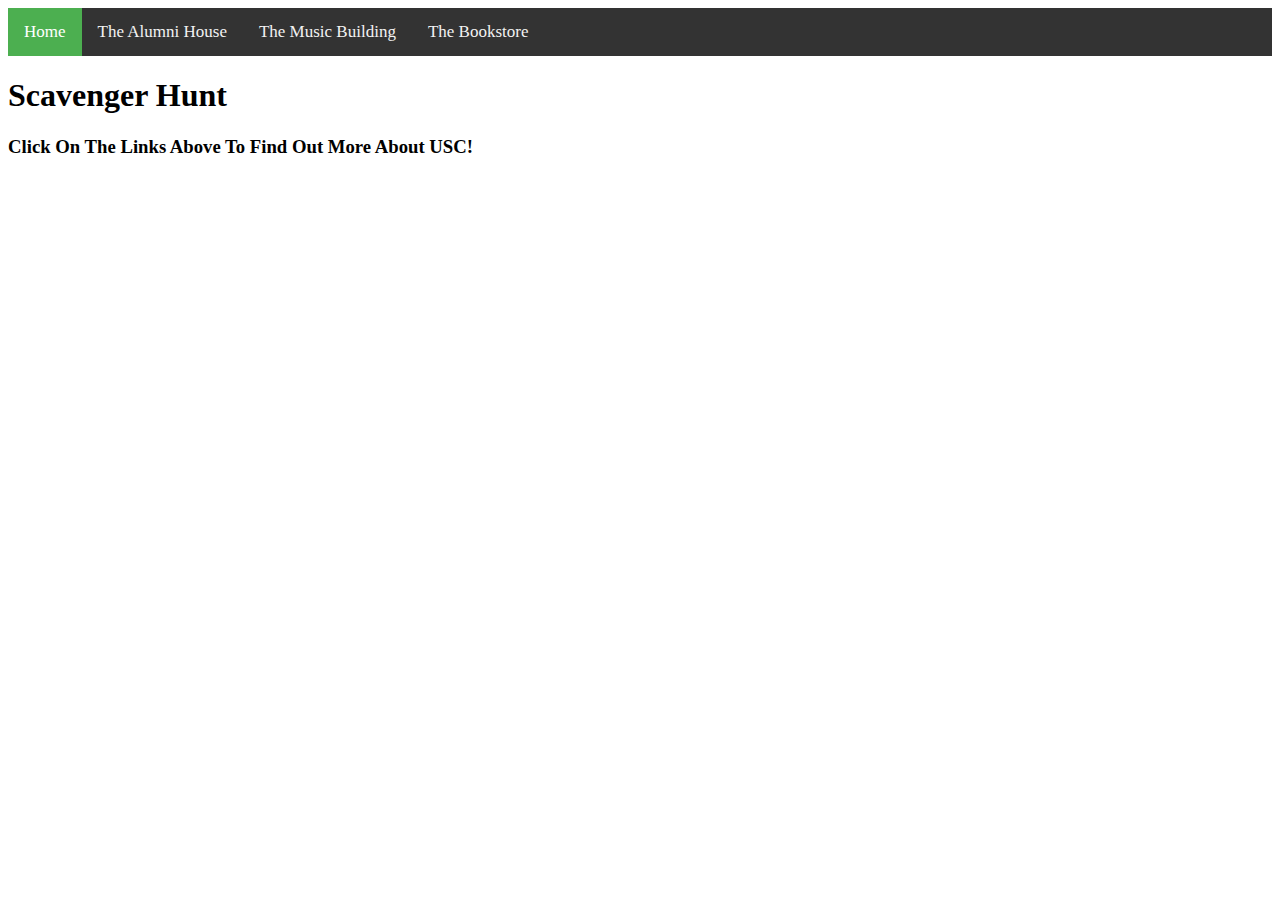
<file: index.html>
<!DOCTYPE html>
<html lang="en">
<head>
    <meta charset="UTF-8">
    <meta name="viewport" content="width=device-width, initial-scale=1.0">
    <meta http-equiv="X-UA-Compatible" content="ie=edge">
    <title>Scavenger Hunt</title>
    <link rel="stylesheet" type="text/css" href="styles.css">
</head>
<body>
        <div class="topnav">
                <a class="active" href="index.html">Home</a>
                <a href="alumni.html">The Alumni House</a>
                <a href="music.html">The Music Building</a>
                <a href="bookstore.html">The Bookstore</a>
              </div>
      <h1> Scavenger Hunt</h1>
      <h3>Click On The Links Above To Find Out More About USC!</h3>
</body>
</html>
</file>
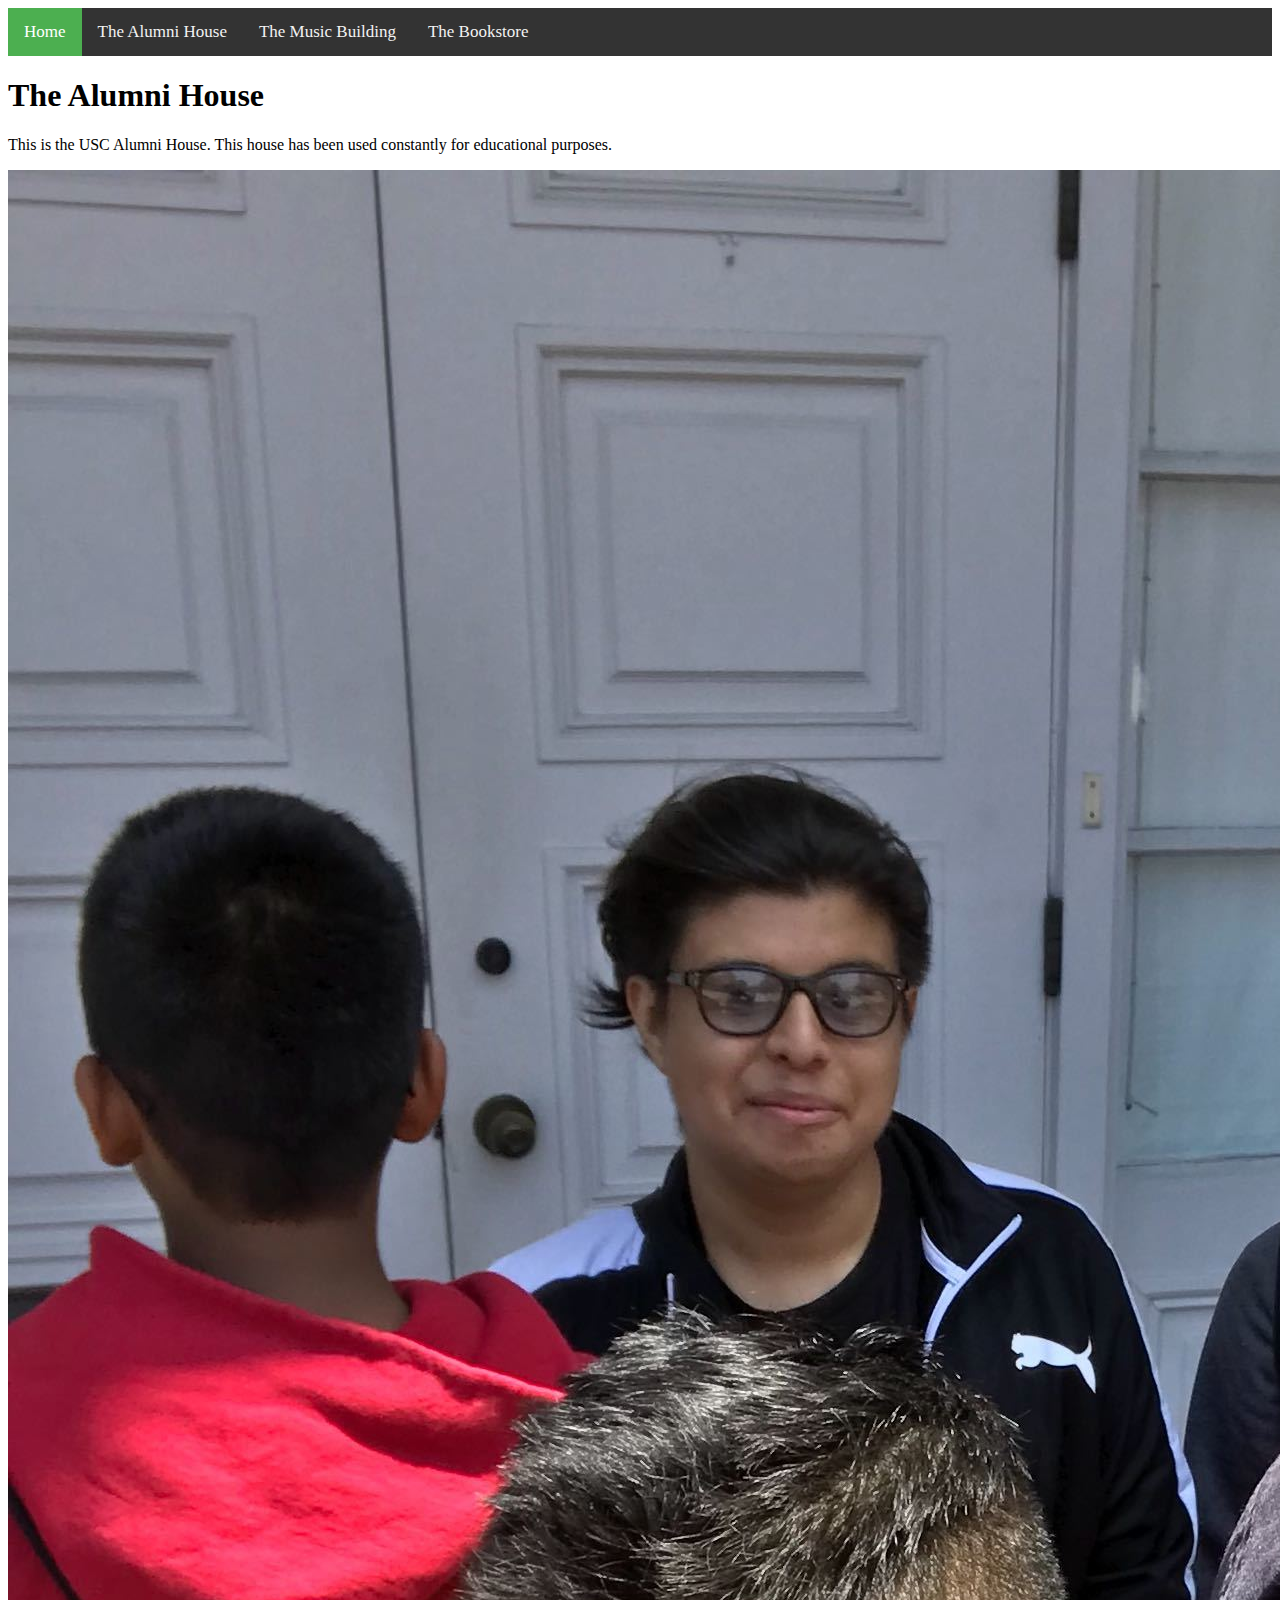
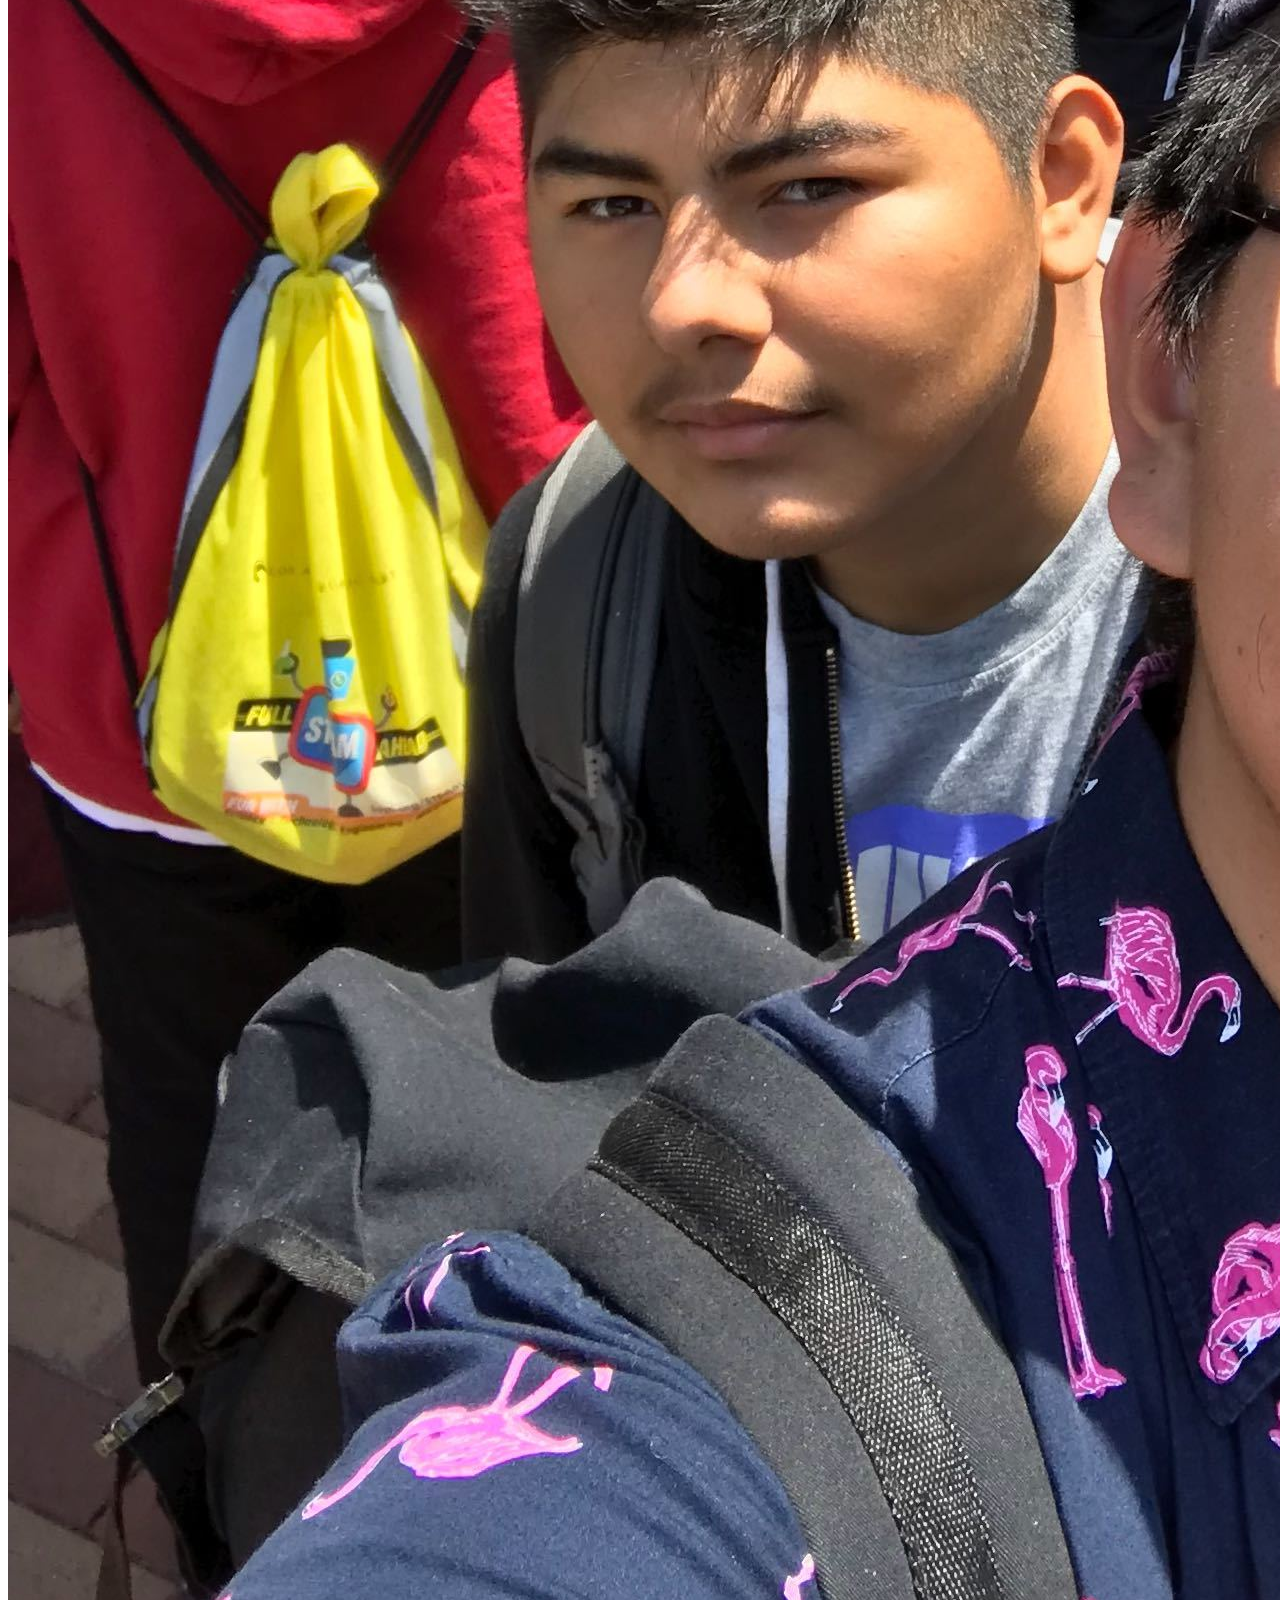
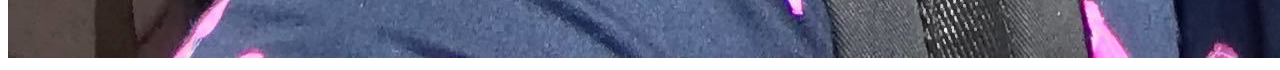
<file: alumni.html>
<!DOCTYPE html>
<html lang="en">
<head>
    <meta charset="UTF-8">
    <meta name="viewport" content="width=device-width, initial-scale=1.0">
    <meta http-equiv="X-UA-Compatible" content="ie=edge">
    <title>Alumni House</title>
    <link rel="stylesheet" type="text/css" href="styles.css">
</head>
<body>
    <div class="topnav">
        <a class="active" href="index.html">Home</a>
        <a href="alumni.html">The Alumni House</a>
        <a href="music.html">The Music Building</a>
        <a href="bookstore.html">The Bookstore</a>
      </div>
              <h1>The Alumni House</h1>
            <p>  This is the USC Alumni House. This house has been used constantly for educational purposes.</p>
            <img src="alumni.jpg">

</body>
</html>
</file>
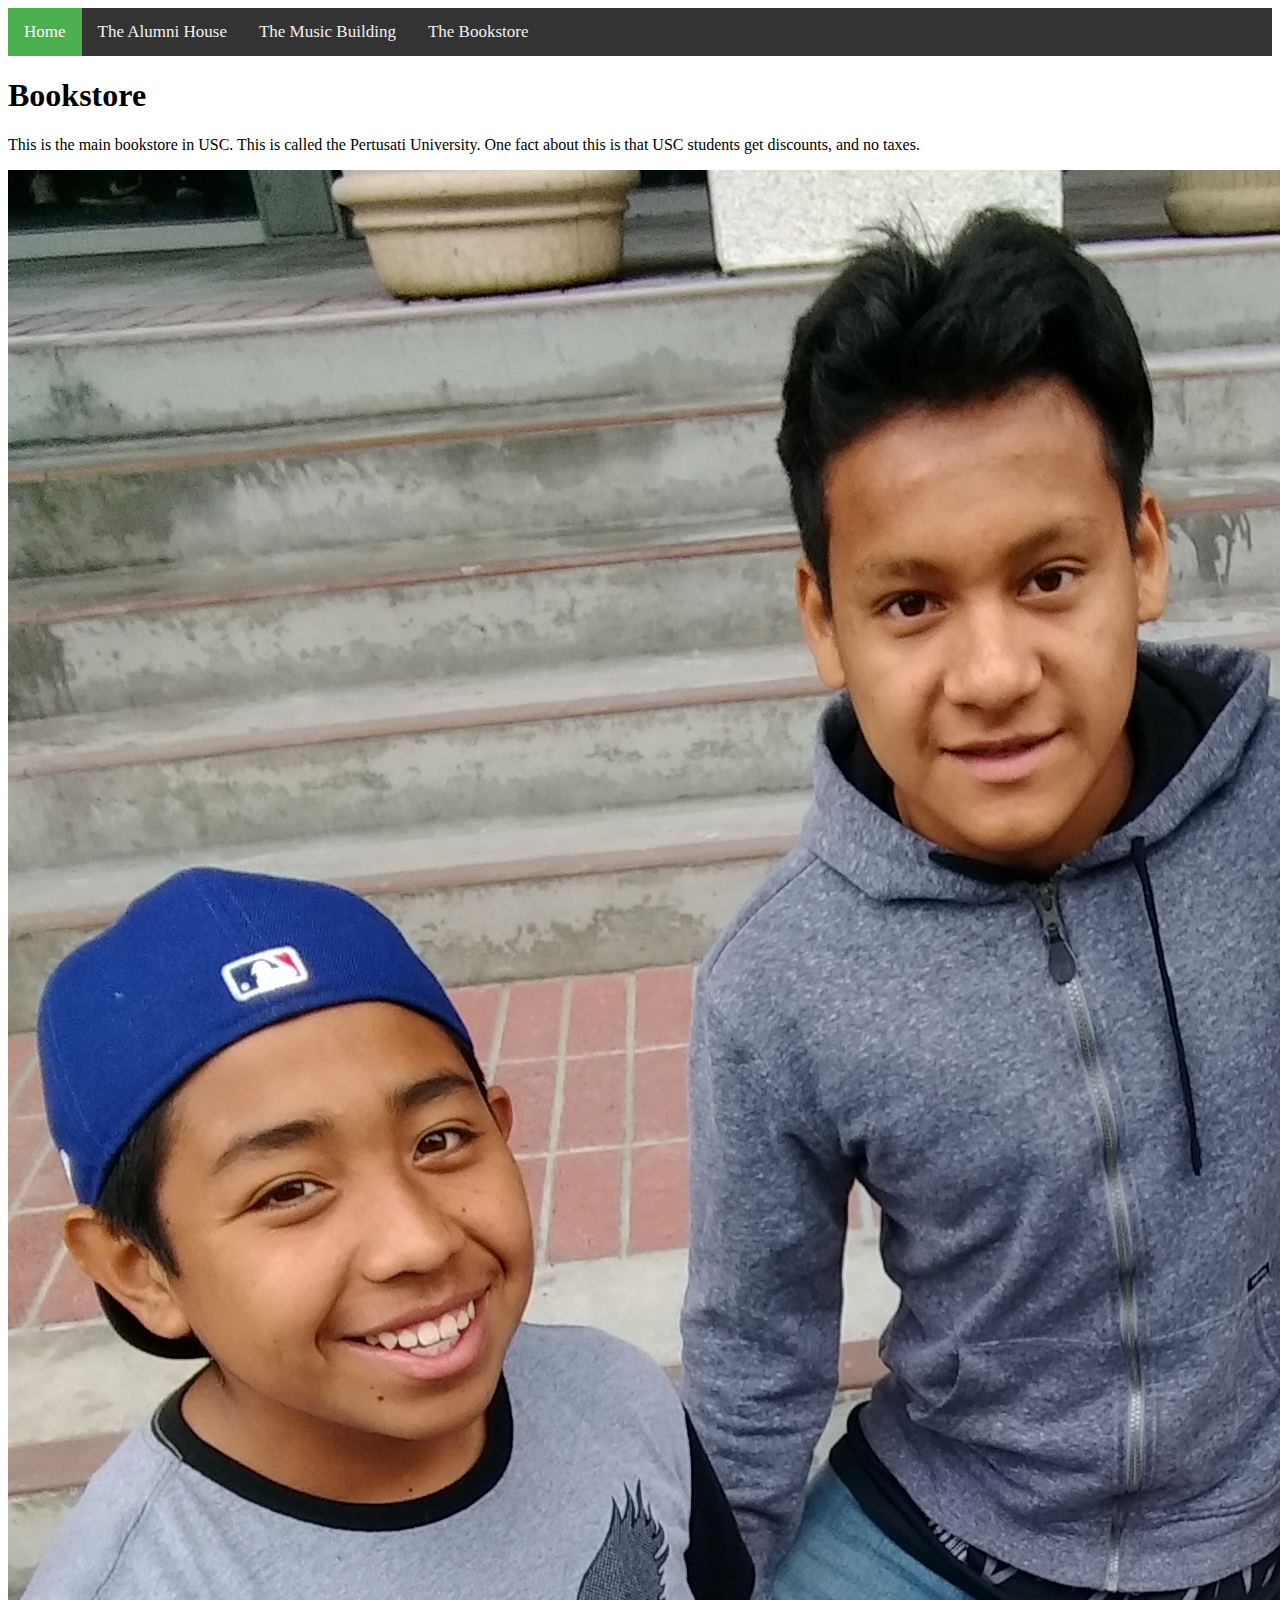
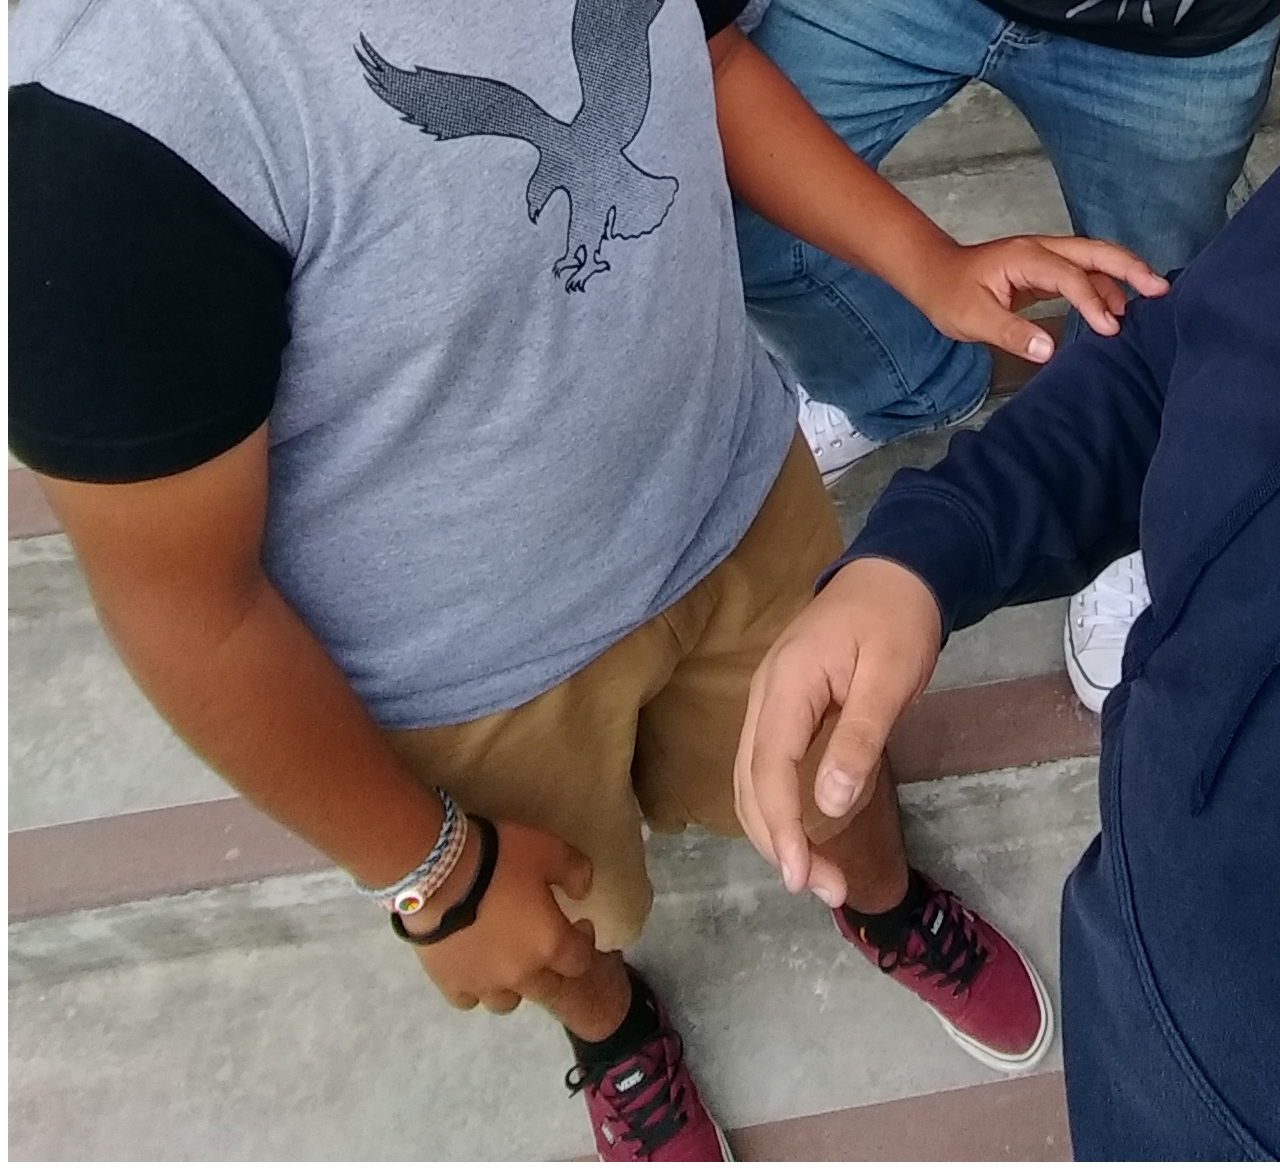
<file: bookstore.html>
<!DOCTYPE html>
<html lang="en">
<head>
    <meta charset="UTF-8">
    <meta name="viewport" content="width=device-width, initial-scale=1.0">
    <meta http-equiv="X-UA-Compatible" content="ie=edge">
    <title>Bookstore</title>
    <link rel="stylesheet" type="text/css" href="styles.css">
</head>
<body>
    <div class="topnav">
        <a class="active" href="index.html">Home</a>
        <a href="alumni.html">The Alumni House</a>
        <a href="music.html">The Music Building</a>
        <a href="bookstore.html">The Bookstore</a>
      </div>
      <h1>Bookstore</h1>
      <p>This is the main bookstore in USC. This is called the Pertusati University. One fact about this is that USC students get discounts, and no taxes.</p>
      <img src="bookstore.jpg">
</body>
</html>
</file>
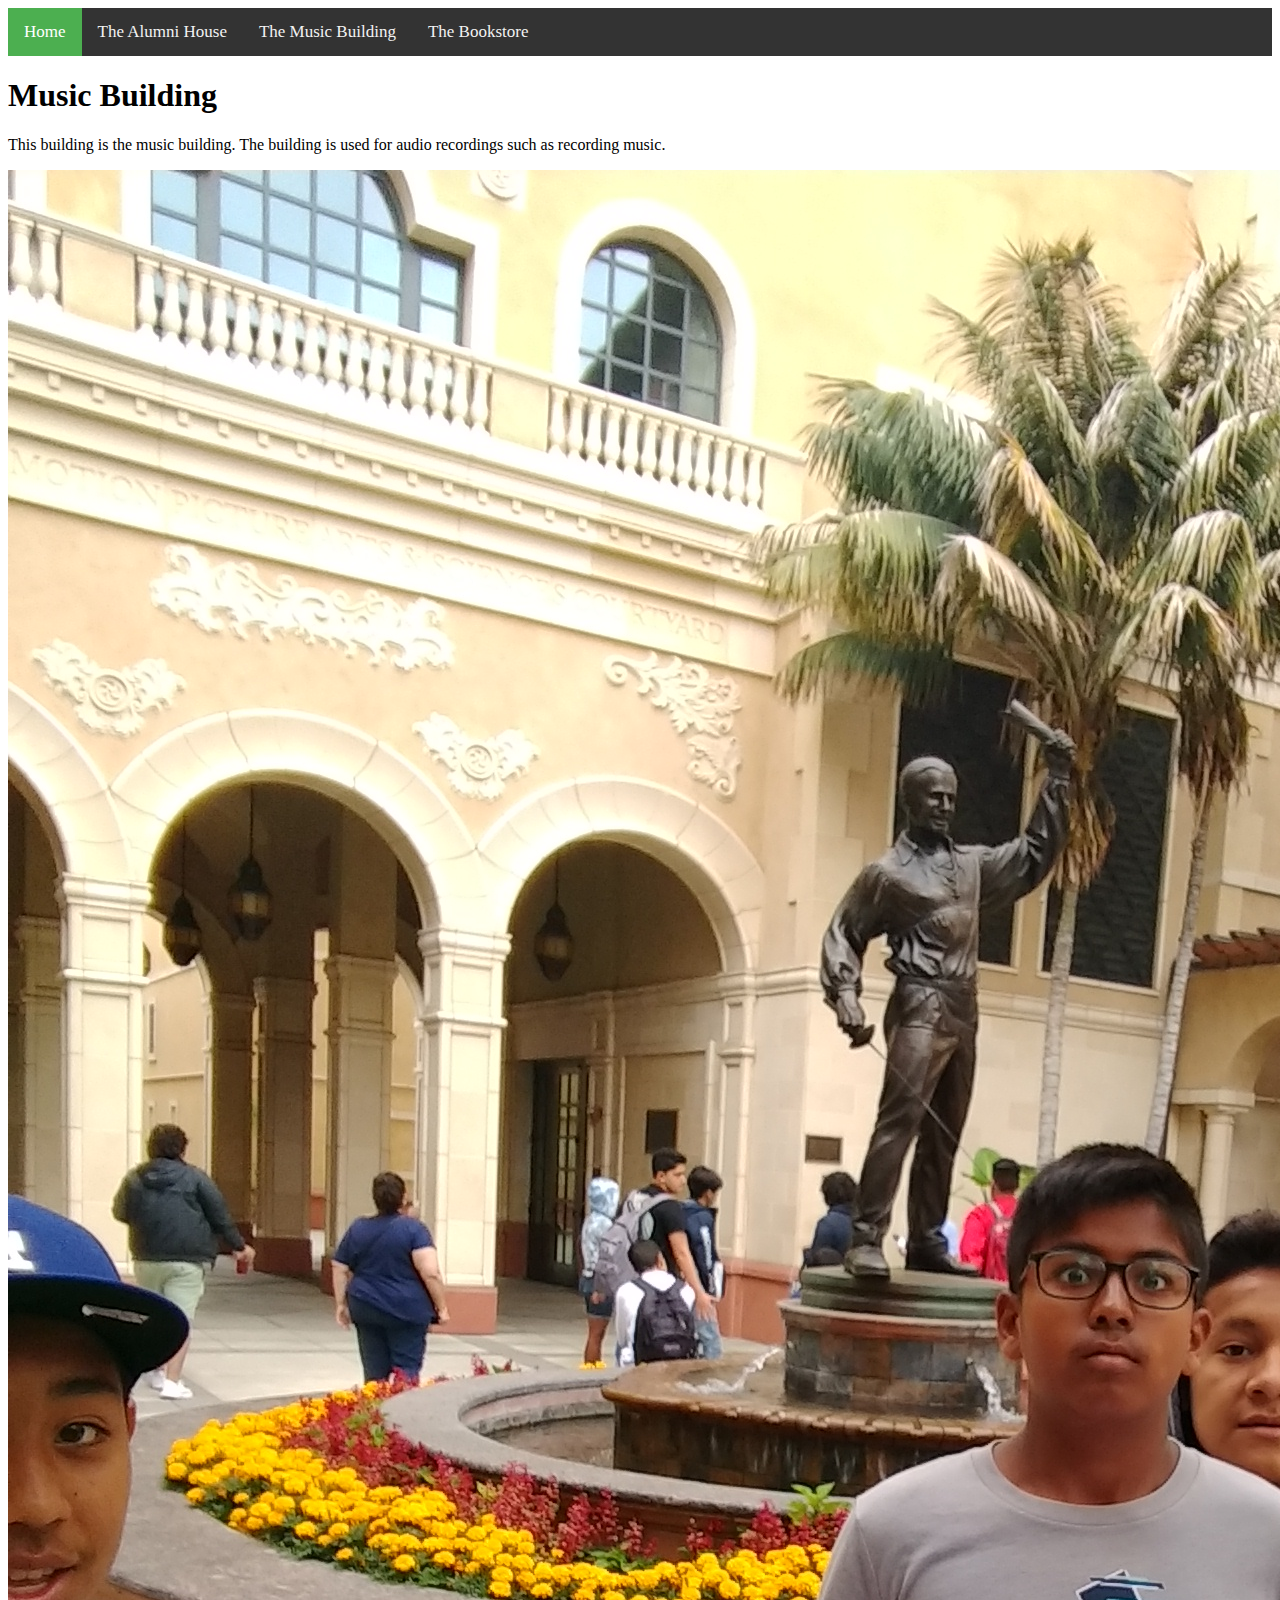
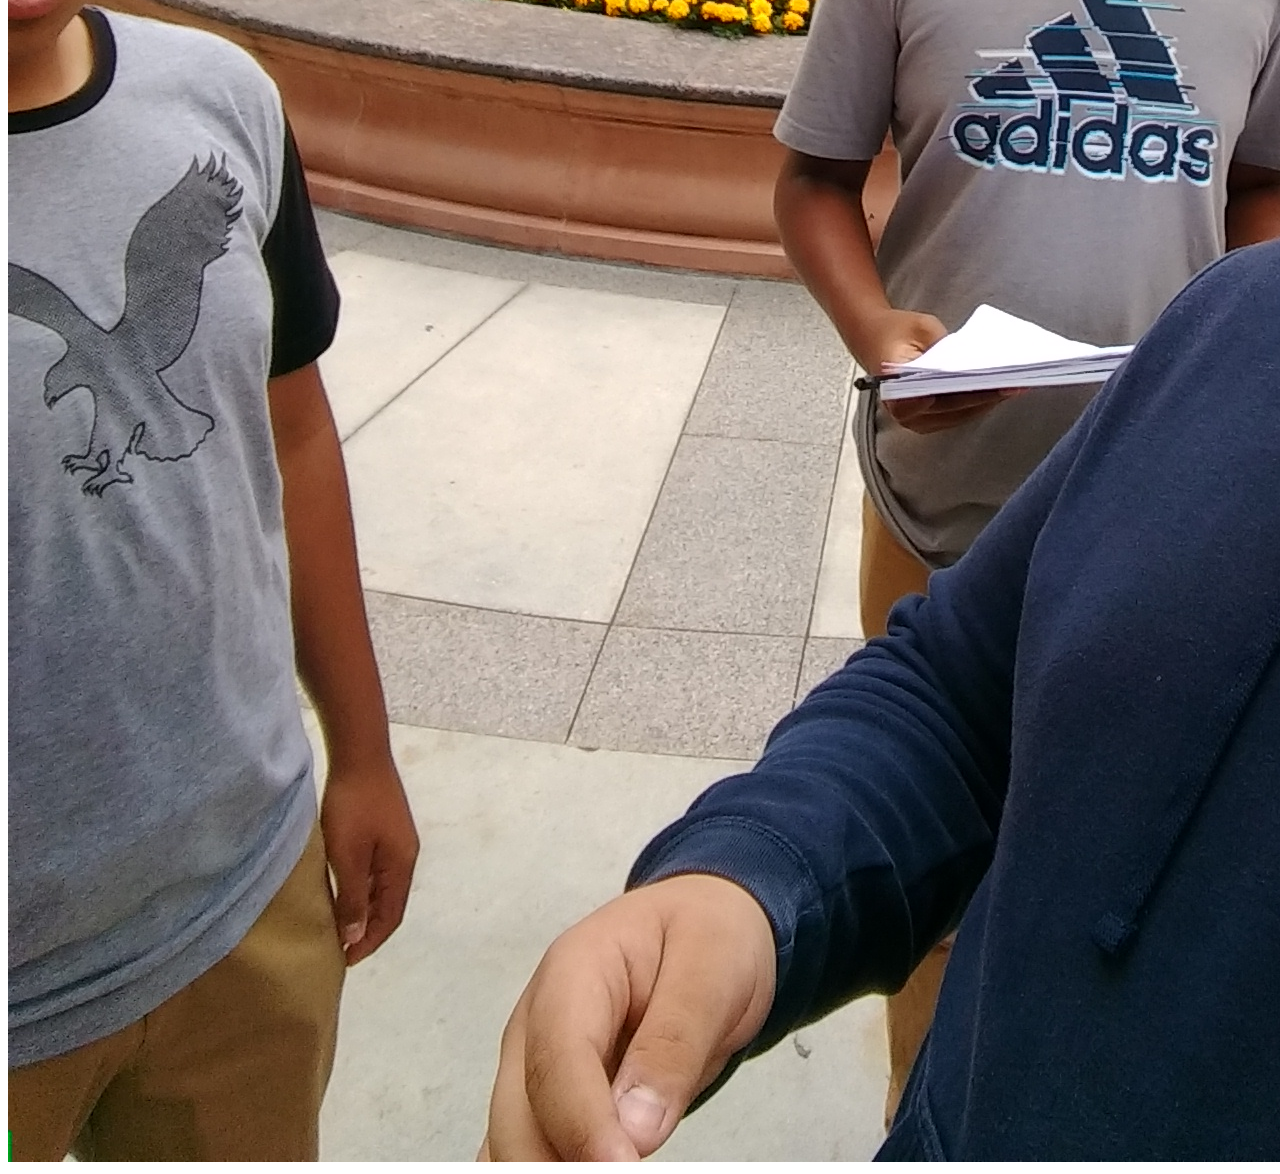
<file: music.html>
<!DOCTYPE html>
<html lang="en">
<head>
    <meta charset="UTF-8">
    <meta name="viewport" content="width=device-width, initial-scale=1.0">
    <meta http-equiv="X-UA-Compatible" content="ie=edge">
    <title>Document</title>
    <link rel="stylesheet" type="text/css" href="styles.css">
</head>
<body>
        <div class="topnav">
            <a class="active" href="index.html">Home</a>
            <a href="alumni.html">The Alumni House</a>
            <a href="music.html">The Music Building</a>
            <a href="bookstore.html">The Bookstore</a>
          </div>
              <h1>Music Building</h1>
              <p>This building is the music building. The building is used for audio recordings such as recording music.</p>
              <img src="music.jpg">
    
</body>
</html>
</file>
<file: styles.css>
.topnav {
    background-color: #333;
    overflow: hidden;
  }
  .topnav a {
    float: left;
    color: #f2f2f2;
    text-align: center;
    padding: 14px 16px;
    text-decoration: none;
    font-size: 17px;
  }
  .topnav a:hover {
    background-color: #ddd;
    color: black;
  }
  .topnav a.active {
    background-color: #4CAF50;
    color: white;
  }
</file>
